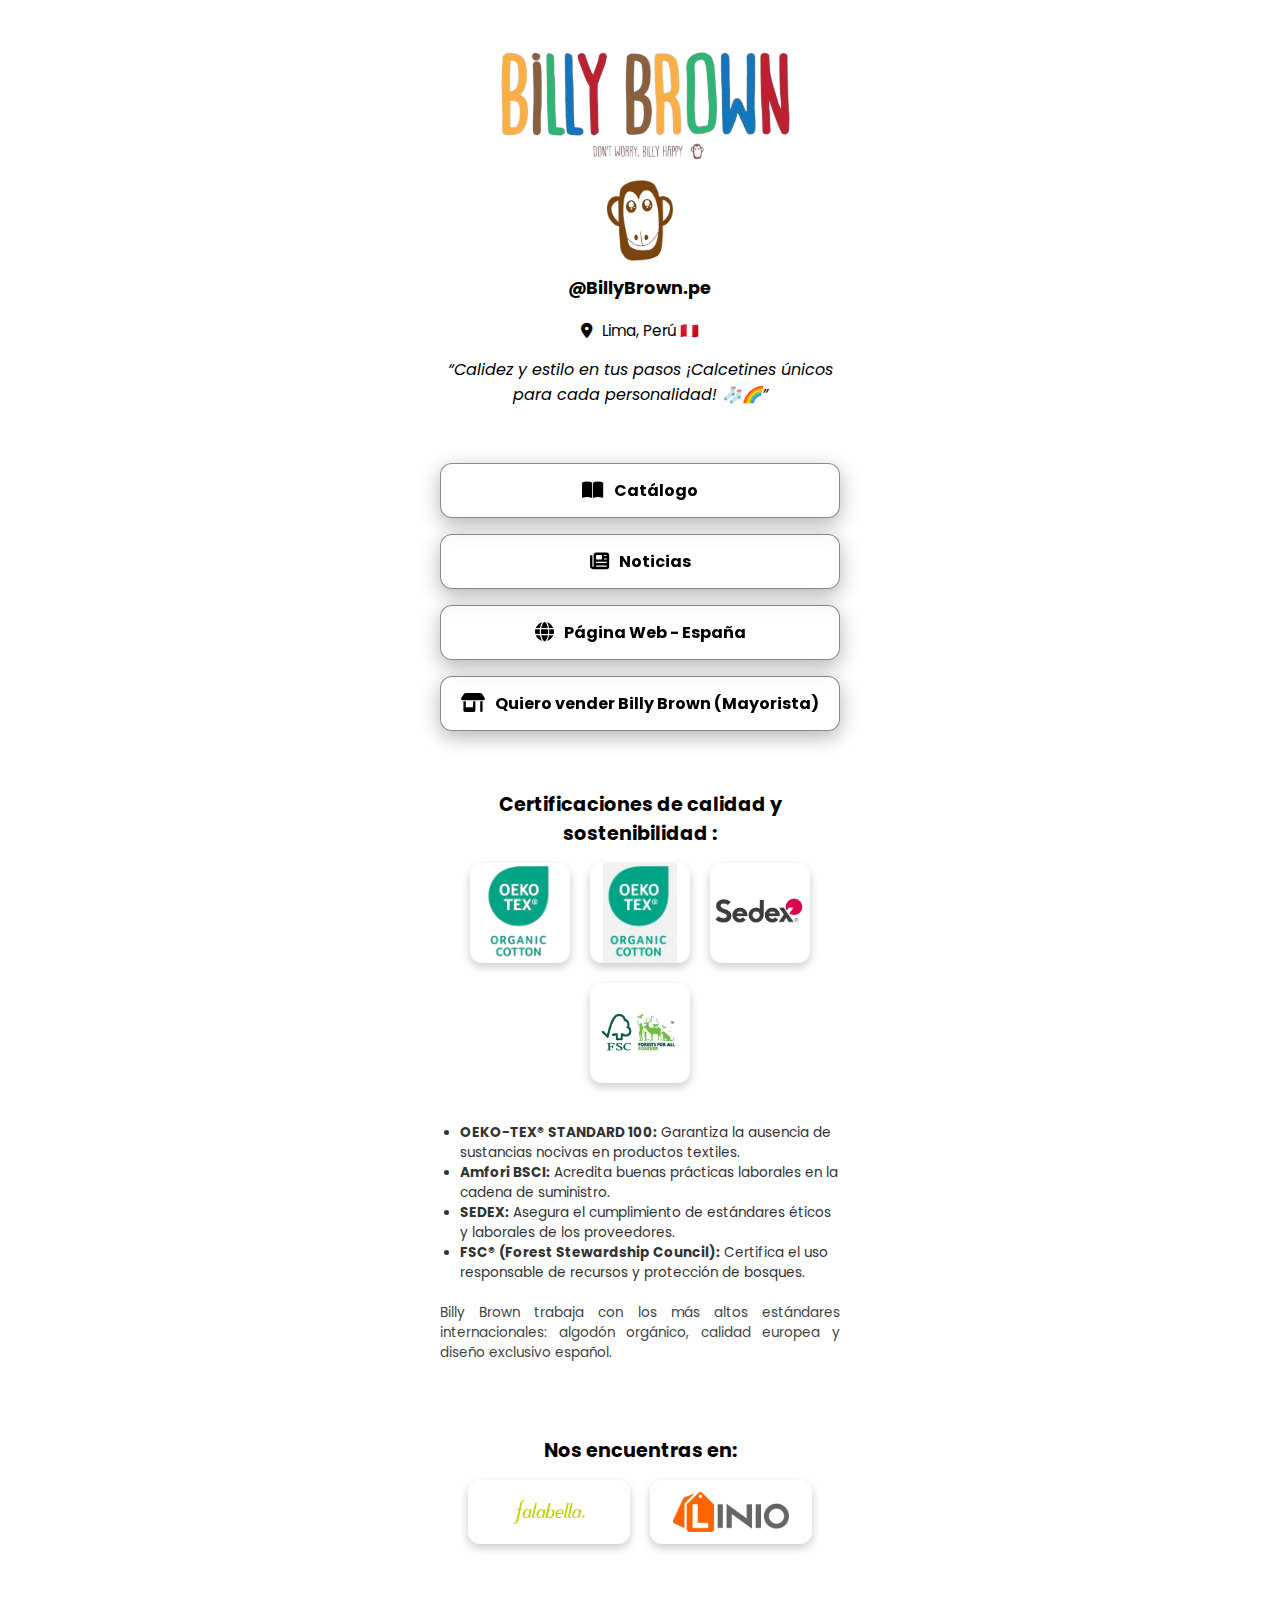
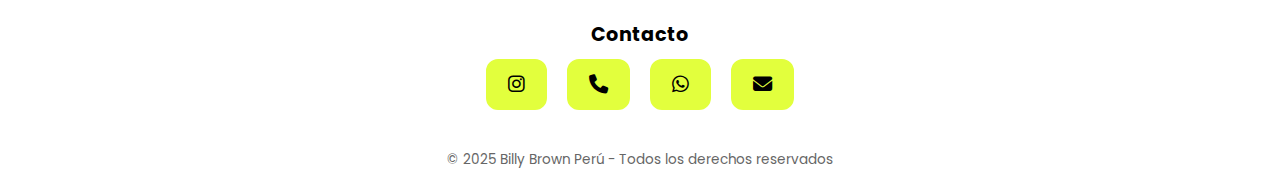
<file: index.html>
<!DOCTYPE html>
<html lang="es">

<head>
    <meta charset="UTF-8" />
    <meta name="viewport" content="width=device-width, initial-scale=1.0" />
    <!-- Primary Meta Tags -->
    <title>Calcetines Billy Brown Perú | Estilo, Calidad y Personalidad</title>
    <meta name="title" content="Calcetines Billy Brown Perú | Estilo, Calidad y Personalidad" />
    <!-- Descripción SEO -->
    <meta name="description"
        content="Conoce Billy Brown en Perú: calcetines con estilo y calidad. Compra directa, distribución mayorista y presencia en Falabella y Linio.">
    <!-- Palabras clave (menos importante hoy, pero puede ayudar) -->
    <meta name="keywords"
        content="calcetines, Billy Brown, Perú, moda, mayorista, Falabella, Linio, tienda online, estilo, accesorios, ropa">
    <!-- Autor -->
    <meta name="author" content="Billy Brown Perú">
    <!-- Canonical (opcional pero recomendado para evitar contenido duplicado) -->
    <link rel="canonical" href="https://billybrownperu.com/">

    <!-- Open Graph / Facebook -->
    <meta property="og:type" content="website" />
    <meta property="og:url" content="https://billybrownperu.com/" />
    <meta property="og:title" content="Calcetines Billy Brown Perú | Estilo, Calidad y Personalidad" />
    <meta property="og:description"
        content="Descubre los calcetines Billy Brown en Perú: únicos, cómodos y con estilo. Venta al por mayor y menor. ¡Visítanos online o en Saga Falabella y Linio!" />
    <meta property="og:image" content="https://billybrownperu.com/assets/img/logo_mono.png" />

    <!-- Twitter -->
    <meta property="twitter:card" content="summary_large_image" />
    <meta property="twitter:url" content="https://billybrownperu.com/" />
    <meta property="twitter:title" content="Calcetines Billy Brown Perú | Estilo, Calidad y Personalidad" />
    <meta property="twitter:description"
        content="Descubre los calcetines Billy Brown en Perú: únicos, cómodos y con estilo. Venta al por mayor y menor. ¡Visítanos online o en Saga Falabella y Linio!" />
    <meta property="twitter:image" content="https://billybrownperu.com/assets/img/logo_mono.png" />

    <link rel="shortcut icon" href="assets/img/logo_mono.jpg" type="image/x-icon">
    <link rel="stylesheet" href="https://cdnjs.cloudflare.com/ajax/libs/font-awesome/6.5.0/css/all.min.css" />

    <!-- Fuente Poppins desde Google Fonts -->
    <link href="https://fonts.googleapis.com/css2?family=Poppins:wght@300;400;600;700&display=swap" rel="stylesheet">


    <!-- My CSS -->
    <link rel="stylesheet" href="assets/css/style.css?v=23062025">
</head>

<body>
    <div class="content">
        <!-- Logo en letras arriba -->
        <img src="assets/img/logo_letras.png?v=23062025" alt="Logo BillyBrown" class="logo-letras" />
        <img src="assets/img/logo_mono.png" alt="Logo BillyBrown Mono" class="logo">

        <!-- Información personalizada -->
        <div class="info-box">
            <p class="username">@BillyBrown.pe</p>
            <p class="location"><i class="fas fa-map-marker-alt"></i> Lima, Perú 🇵🇪</p>
            <p class="slogan">“Calidez y estilo en tus pasos ¡Calcetines &uacute;nicos para cada personalidad! 🧦🌈”</p>
        </div>

        <div class="link-container">
            <!-- <a href="https://www.instagram.com/billybrown.pe" class="link" target="_blank">
                <i class="fab fa-instagram"></i> Instagram
            </a>
            <a href="https://wa.me/51967395991" class="link" target="_blank">
                <i class="fab fa-whatsapp"></i> WhatsApp
            </a>
            <a href="tel:+51967395991" class="link">
                <i class="fas fa-phone"></i> Llámanos
            </a> -->
            <a href="https://drive.google.com/file/d/1PdbC1HpDAmq965BjggRFiTBJxiiwBi79/view">
                <i class="fas fa-book-open"></i> Cat&aacute;logo
            </a>
            <a
                href="https://www.modaes.com/empresas/los-calcetines-de-billy-brown-trazan-un-plan-de-expansion-a-tres-anos-para-triplicar-ingresos">
                <i class="fas fa-newspaper"></i> Noticias
            </a>
            <a href="https://billybrown.shop/collections" target="_blank">
                <i class="fas fa-globe"></i> P&aacute;gina Web - España
            </a>

            <a href="https://wa.me/51967395991?text=Hola%20Billy%20Brown%2C%20quiero%20ser%20mayorista%20y%20vender%20sus%20productos..."
                target="_blank">
                <i class="fa-solid fa-shop"></i> Quiero vender Billy Brown (Mayorista)
            </a>


            <!-- Catálogo NOVADIS adicional -->
            <!-- <a href="https://novadis-vilaseca-catalogo.com" target="_blank">
                <i class="fas fa-store"></i> Catálogo NOVADIS - Vila-seca, Catalunya (EEUU)
            </a> -->

        </div>

        <div class="certificaciones">
            <h3>Certificaciones de calidad y sostenibilidad :</h3>
            <div class="certificaciones-logos">
                <img src="assets/img/Certificado1.png" alt="Certificado 1">
                <img src="assets/img/Certificado2.jpeg" alt="Certificado 2">
                <img src="assets/img/Certificado3.jpeg" alt="Certificado 3">
                <img src="assets/img/Certificado4.png" alt="Certificado 4">
                </a>
            </div>
            <div class="certificaciones-descripcion">
                <ul>
                    <li><strong>OEKO-TEX® STANDARD 100:</strong> Garantiza la ausencia de sustancias nocivas en
                        productos
                        textiles.</li>
                    <li><strong>Amfori BSCI:</strong> Acredita buenas prácticas laborales en la cadena de suministro.
                    </li>
                    <li><strong>SEDEX:</strong> Asegura el cumplimiento de estándares éticos y laborales de los
                        proveedores.
                    </li>
                    <li><strong>FSC® (Forest Stewardship Council):</strong> Certifica el uso responsable de recursos y
                        protección de bosques.</li>
                </ul>
                <p>
                    Billy Brown trabaja con los más altos estándares internacionales: algodón orgánico, calidad europea
                    y diseño
                    exclusivo español.
                </p>
            </div>
        </div>



        <div class="tiendas">
            <h3>Nos encuentras en:</h3>
            <div class="tiendas-logos">
                <a href="https://www.falabella.com.pe/falabella-pe/search?Ntt=BILLY%20BROWN" target="_blank">
                    <img src="assets/img/Falabella-Logo.png" alt="Saga Falabella">
                </a>
                <a href="https://linio.falabella.com.pe/linio-pe/search?Ntt=billy+brown" target="_blank">
                    <img src="assets/img/linio_logo.png" alt="Linio">
                </a>
            </div>
        </div>



        <div class="social-contact">
            <h2>Contacto</h2>
            <div class="social-icons">
                <a href="https://www.instagram.com/billybrown.pe" target="_blank" title="Instagram" class="link"><i
                        class="fab fa-instagram"></i></a>
                <!-- <a href="https://www.facebook.com/calcetines.colors" target="_blank" title="Facebook"><i class="fab fa-facebook"></i></a> -->
                <a href="tel:+51967395991" title="Llámanos" class="link"><i class="fas fa-phone"></i></a>
                <a href="https://wa.me/51967395991" target="_blank" title="WhatsApp" class="link"><i
                        class="fab fa-whatsapp"></i></a>
                <a href="mailto:administracion@branddelpacifico.com" title="Correo electrónico" class="link"><i
                        class="fas fa-envelope"></i></a>
            </div>
        </div>



        <footer>
            © 2025 Billy Brown Per&uacute; - Todos los derechos reservados
        </footer>
    </div>
</body>
<!-- Swiper JS -->
<script src="assets/js/script.js"></script>

</html>
</file>
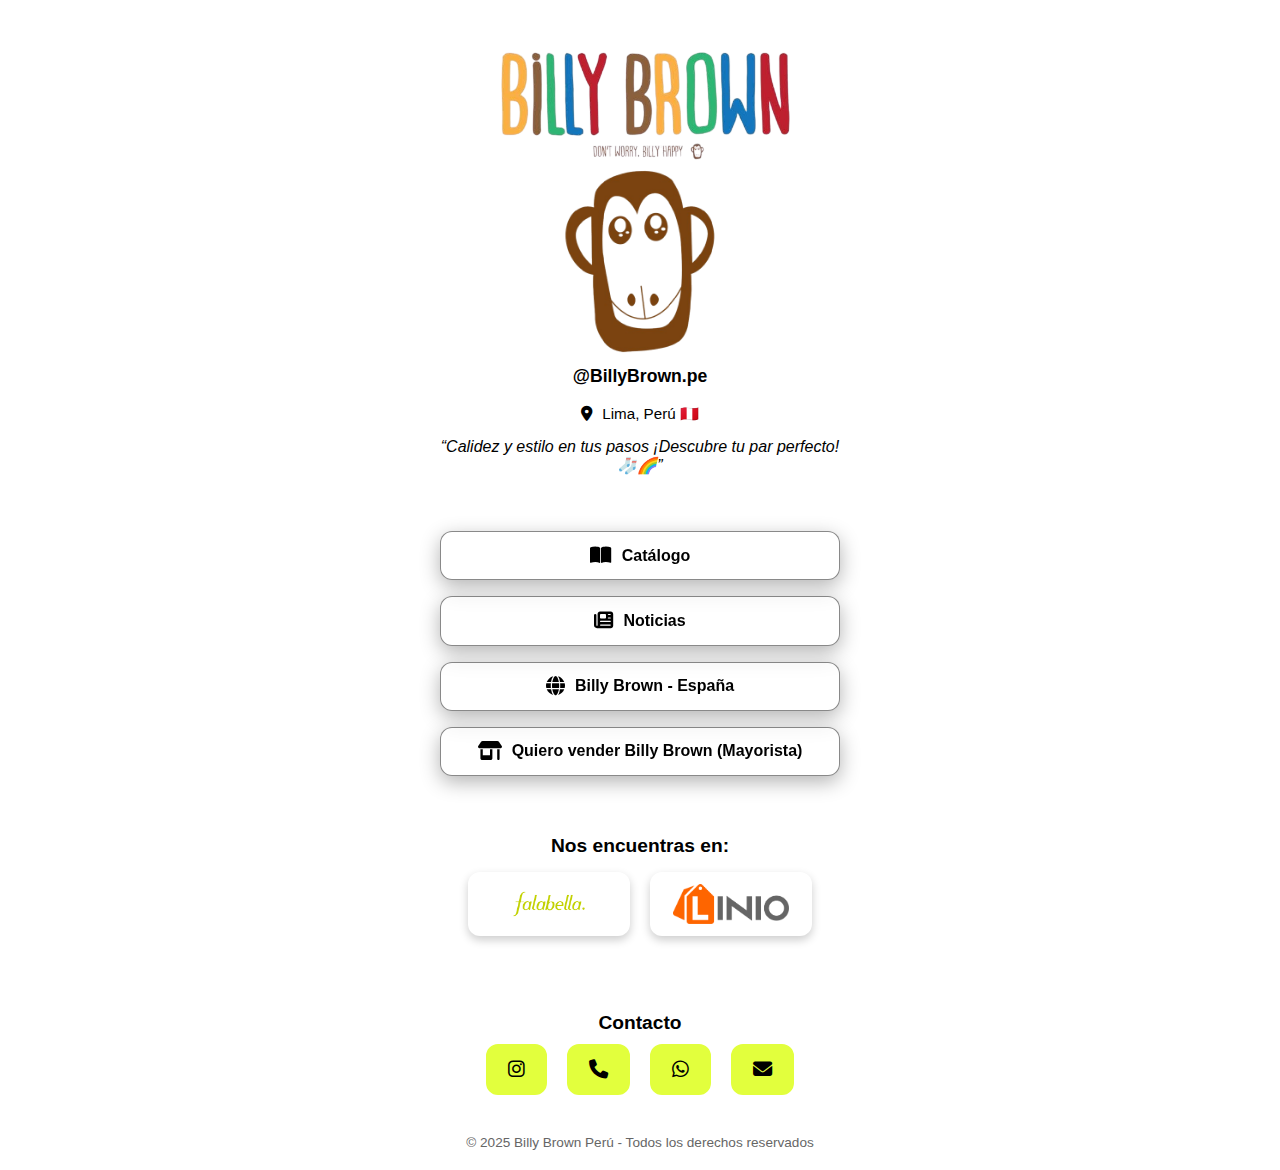
<file: testing.html>
<!DOCTYPE html>
<html lang="es">

<head>
    <meta charset="UTF-8" />
    <meta name="viewport" content="width=device-width, initial-scale=1.0" />
    <title>Billy Brown</title>
    <link rel="shortcut icon" href="logo_mono.jpg" type="image/x-icon">
    <link rel="stylesheet" href="https://cdnjs.cloudflare.com/ajax/libs/font-awesome/6.5.0/css/all.min.css" />
    <link rel="stylesheet" href="assets/css/style2.css?v=1">
</head>

<body>
    <div class="content">
        <!-- Logo en letras arriba -->
        <img src="assets/img/logo_letras.png" alt="Logo BillyBrown" class="logo-letras" />
        <img src="assets/img/logo_mono.png" alt="Logo BillyBrown Mono" class="logo">

        <!-- Información personalizada -->
        <div class="info-box">
            <p class="username">@BillyBrown.pe</p>
            <p class="location"><i class="fas fa-map-marker-alt"></i> Lima, Perú 🇵🇪</p>
            <p class="slogan">“Calidez y estilo en tus pasos ¡Descubre tu par perfecto! 🧦🌈”</p>
        </div>

        <div class="link-container">
            <!-- <a href="https://www.instagram.com/billybrown.pe" class="link" target="_blank">
                <i class="fab fa-instagram"></i> Instagram
            </a>
            <a href="https://wa.me/51967395991" class="link" target="_blank">
                <i class="fab fa-whatsapp"></i> WhatsApp
            </a>
            <a href="tel:+51967395991" class="link">
                <i class="fas fa-phone"></i> Llámanos
            </a> -->
            <a href="https://drive.google.com/file/d/1-658Cwk0me8gKXcsiCJlL17HfP2NMbVY/view">
                <i class="fas fa-book-open"></i> Cat&aacute;logo
            </a>
            <a
                href="https://www.modaes.com/empresas/los-calcetines-de-billy-brown-trazan-un-plan-de-expansion-a-tres-anos-para-triplicar-ingresos">
                <i class="fas fa-newspaper"></i> Noticias
            </a>
            <a href="https://billybrown.shop/collections" target="_blank">
                <i class="fas fa-globe"></i> Billy Brown - España
            </a>

            <a href="https://billybrown.shop/collections" target="_blank">
                <i class="fa-solid fa-shop"></i> Quiero vender Billy Brown (Mayorista)
            </a>

            <!-- Catálogo NOVADIS adicional -->
            <!-- <a href="https://novadis-vilaseca-catalogo.com" target="_blank">
                <i class="fas fa-store"></i> Catálogo NOVADIS - Vila-seca, Catalunya (EEUU)
            </a> -->

        </div>

        <div class="tiendas">
            <h3>Nos encuentras en:</h3>
            <div class="tiendas-logos">
                <a href="https://www.falabella.com.pe/falabella-pe/search?Ntt=BILLY%20BROWN" target="_blank">
                    <img src="assets/img/Falabella-Logo.png" alt="Saga Falabella">
                </a>
                <a href="https://linio.falabella.com.pe/linio-pe/search?Ntt=billy+brown" target="_blank">
                    <img src="assets/img/linio_logo.png" alt="Linio">
                </a>
            </div>
        </div>

        <div class="social-contact">
            <h2>Contacto</h2>
            <div class="social-icons">
                <a href="https://www.instagram.com/billybrown.pe" target="_blank" title="Instagram" class="link"><i
                        class="fab fa-instagram"></i></a>
                <!-- <a href="https://www.facebook.com/calcetines.colors" target="_blank" title="Facebook"><i class="fab fa-facebook"></i></a> -->
                <a href="tel:+51967395991" title="Llámanos" class="link"><i class="fas fa-phone"></i></a>
                <a href="https://wa.me/51967395991" target="_blank" title="WhatsApp" class="link"><i
                        class="fab fa-whatsapp"></i></a>
                <a href="mailto:administracion@branddelpacifico.com" title="Correo electrónico" class="link"><i
                        class="fas fa-envelope"></i></a>
            </div>
        </div>



        <footer>
            © 2025 Billy Brown Per&uacute; - Todos los derechos reservados
        </footer>
    </div>
</body>

</html>
</file>
<file: assets/css/style.css>
body {
    margin: 0;
    font-family: 'Poppins', sans-serif;
    /* background: linear-gradient(rgba(54, 54, 54, 0.4), rgba(0, 0, 0, 0.4)); */
    display: flex;
    flex-direction: column;
    align-items: center;
    padding: 20px;
    min-height: 100vh;
    position: relative;
    z-index: 1;
}

body::before {
    content: '';
    position: absolute;
    top: 0;
    left: 0;
    width: 100%;
    height: 100%;
    /* background-image: url('../img/logo_mono.png'); */
    background-size: cover;
    background-position: center;
    background-repeat: no-repeat;
    z-index: 0;
    opacity: 0.30;
    /* más sutil */
    /* filter: blur(2px); */
}


.content {
    z-index: 1;
    width: 100%;
    max-width: 400px;
    display: flex;
    flex-direction: column;
    align-items: center;
}

.logo {
    width: 80px;
    max-width: 400px;
    margin: 0 auto -20px;
}

.logo-letras {
    width: 380px;
    margin-top: 20px;
}

.info-box {
    text-align: center;
    margin-top: 0px;
    margin-bottom: 20px;
}

.text_white {
    color: #fff;
}

.username {
    font-weight: bold;
    font-size: 1.1rem;
}

.location {
    font-size: 0.95rem;

}

.location i {
    margin-right: 6px;
    /* color: #e2ff3d; */
}

.slogan {
    font-style: italic;
    font-size: 1rem;
    margin-top: 6px;
}


h1 {
    font-size: 1.5rem;
    margin: 20px 0 10px;
    text-align: center;
}

.link-container {
    width: 100%;
    display: flex;
    flex-direction: column;
    gap: 16px;
    margin-top: 20px;
}

.link-container a {
    text-decoration: none;
    background-color: rgba(255, 255, 255, 0.05);
    /* fondo translúcido */
    border: 1.5px solid rgba(3, 3, 3, 0.466);
    /* borde tenue */
    padding: 14px 20px;
    text-align: center;
    color: #000;
    font-weight: bold;
    border-radius: 12px;
    display: flex;
    align-items: center;
    justify-content: center;
    gap: 10px;
    backdrop-filter: blur(6px);
    /* desenfoque elegante */
    box-shadow: 0 6px 20px rgba(0, 0, 0, 0.3);
    /* sombra sutil */
    transition: transform 0.2s ease, box-shadow 0.3s ease;
    /* box-shadow: 0 4px 15px rgb(131, 130, 130); */
}

.link-container a:active {
    transform: scale(0.97);
    box-shadow: 0 4px 15px rgba(255, 255, 255, 0.2);
}

.link-container a i {
    font-size: 1.2rem;
}

.link {
    text-decoration: none;
    background-color: #e2ff3d;
    border: 2px solid #e2ff3d;
    padding: 14px 20px;
    text-align: center;
    color: #000 !important;
    font-weight: bold;
    border-radius: 12px;
    display: flex;
    align-items: center;
    justify-content: center;
    gap: 10px;
    transition: transform 0.2s ease;
    animation: glow 2s ease-in-out infinite;
}



.link:active {
    background-color: #e2ff3d;
    transform: scale(0.97);
}

.link i {
    font-size: 1.2rem;
}

.link:hover {
    background-color: #e2ff3d;
    transform: scale(1.03);
}

footer {
    margin-top: 40px;
    font-size: 0.85rem;
    color: #666;
    text-align: center;
}

@keyframes glow {
    0% {
        box-shadow: 0 0 2px rgba(226, 255, 61, 0.3), 0 0 2px rgba(226, 255, 61, 0.1);
    }

    50% {
        box-shadow: 0 0 10px rgba(226, 255, 61, 0.7), 0 0 10px rgba(226, 255, 61, 0.4);
    }

    100% {
        box-shadow: 0 0 2px rgba(226, 255, 61, 0.3), 0 0 2px rgba(226, 255, 61, 0.1);
    }
}


.social-contact {
    text-align: center;
    margin-top: 40px;
}

.social-contact h2 {
    margin-bottom: 10px;
    /* color: #e2ff3d; */
    font-size: 1.2rem;
}

.social-icons {
    display: flex;
    justify-content: center;
    gap: 20px;
    margin-top: 10px;
}

.social-icons a {
    color: #fff;
    font-size: 1.5rem;
    transition: transform 0.2s ease;
}

.social-icons a:hover {
    color: #e2ff3d;
    transform: scale(1.2);
}

.tiendas {
    text-align: center;
    margin: 40px 0 20px;
}

.tiendas h3 {
    font-size: 1.2rem;
    /* color: #e2ff3d; */
    margin-bottom: 15px;
}

.tiendas-logos {
    display: flex;
    justify-content: center;
    align-items: center;
    gap: 20px;
    flex-wrap: wrap;
}

.tiendas-logos a {
    background-color: rgba(255, 255, 255, 0.05);
    border-radius: 12px;
    padding: 12px 16px;
    box-shadow: 0 4px 10px rgba(0, 0, 0, 0.2);
    animation: zoomIn 1s ease infinite alternate;
    transition: transform 0.2s ease;
    width: 130px;
    display: flex;
    justify-content: center;
}

.tiendas-logos img {
    height: 40px;
    max-width: 100%;
    object-fit: contain;
    /* filter: brightness(0) invert(1); */
}

@keyframes zoomIn {
    0% {
        transform: scale(0.9);
        opacity: 1;
    }

    100% {
        transform: scale(1);
        opacity: 1;
    }
}
.certificaciones {
    text-align: center;
    margin-top: 40px;
    margin-bottom: 0;
}

.certificaciones h3 {
    font-size: 1.2rem;
    margin-bottom: 15px;
}

.certificaciones-logos {
    display: flex;
    justify-content: center;
    align-items: center;
    gap: 20px;
    flex-wrap: wrap;
}

.certificaciones-logos img {
    width: 100px;
    height: 100px;
    border-radius: 12px;
    box-shadow: 0 4px 10px rgba(0, 0, 0, 0.2);
    transition: transform 0.2s ease;
    animation: zoomIn 1s ease infinite alternate;
    object-fit: contain;
    display: block;
}

/* Elimina estilos innecesarios para enlaces */
.certificaciones-logos a {
    display: none;
}

.certificaciones-descripcion {
    margin-top: 40px;
}

.certificaciones-descripcion ul {
    list-style-type: disc;
    text-align: left;
    padding-left: 20px;
    margin: 20px 0 10px;
    color: #333;
    font-size: 0.85rem;
}

.certificaciones-descripcion p {
    margin-top: 20px;
    text-align: justify;
    font-size: 0.85rem;
    color: #444;
}

@media (max-width: 480px) {
    .link {
        font-size: 0.8rem;
    }

    .logo-letras {
        width: 250px;
    }

    .social-contact {
        margin-top: 10px;
    }

    .tiendas {
        margin: 20px 0 10px;
    }

    .certificaciones-logos img {
        width: 150px;
        height: 100px;
    }
}
</file>
<file: assets/css/style2.css>
body {
    margin: 0;
    font-family: 'Segoe UI', sans-serif;
    /* background: linear-gradient(rgba(54, 54, 54, 0.4), rgba(0, 0, 0, 0.4)); */
    display: flex;
    flex-direction: column;
    align-items: center;
    padding: 20px;
    min-height: 100vh;
    position: relative;
    z-index: 1;
}

body::before {
    content: '';
    position: absolute;
    top: 0;
    left: 0;
    width: 100%;
    height: 100%;
    /* background-image: url('../img/logo_mono.png'); */
    background-size: cover;
    background-position: center;
    background-repeat: no-repeat;
    z-index: 0;
    opacity: 0.30;
    /* más sutil */
    /* filter: blur(2px); */
}


.content {
    z-index: 1;
    width: 100%;
    max-width: 400px;
    display: flex;
    flex-direction: column;
    align-items: center;
}

.logo {
    width: 180px;
    max-width: 400px;
    margin: -30px auto -40px;
}

.logo-letras {
    width: 380px;
    margin-top: 20px;
}

.info-box {
    text-align: center;
    margin-top: 0px;
    margin-bottom: 20px;
}

.text_white {
    color: #fff;
}

.username {
    font-weight: bold;
    font-size: 1.1rem;
}

.location {
    font-size: 0.95rem;

}

.location i {
    margin-right: 6px;
    /* color: #e2ff3d; */
}

.slogan {
    font-style: italic;
    font-size: 1rem;
    margin-top: 6px;
}


h1 {
    font-size: 1.5rem;
    margin: 20px 0 10px;
    text-align: center;
}

.link-container {
    width: 100%;
    display: flex;
    flex-direction: column;
    gap: 16px;
    margin-top: 20px;
}

.link-container a {
    text-decoration: none;
    background-color: rgba(255, 255, 255, 0.05);
    /* fondo translúcido */
    border: 1.5px solid rgba(3, 3, 3, 0.466);
    /* borde tenue */
    padding: 14px 20px;
    text-align: center;
    color: #000;
    font-weight: bold;
    border-radius: 12px;
    display: flex;
    align-items: center;
    justify-content: center;
    gap: 10px;
    backdrop-filter: blur(6px);
    /* desenfoque elegante */
    box-shadow: 0 6px 20px rgba(0, 0, 0, 0.3);
    /* sombra sutil */
    transition: transform 0.2s ease, box-shadow 0.3s ease;
    /* box-shadow: 0 4px 15px rgb(131, 130, 130); */
}

.link-container a:active {
    transform: scale(0.97);
    box-shadow: 0 4px 15px rgba(255, 255, 255, 0.2);
}

.link-container a i {
    font-size: 1.2rem;
}

.link {
    text-decoration: none;
    background-color: #e2ff3d;
    border: 2px solid #e2ff3d;
    padding: 14px 20px;
    text-align: center;
    color: #000 !important;
    font-weight: bold;
    border-radius: 12px;
    display: flex;
    align-items: center;
    justify-content: center;
    gap: 10px;
    transition: transform 0.2s ease;
    animation: glow 2s ease-in-out infinite;
}



.link:active {
    background-color: #e2ff3d;
    transform: scale(0.97);
}

.link i {
    font-size: 1.2rem;
}

.link:hover {
    background-color: #e2ff3d;
    transform: scale(1.03);
}

footer {
    margin-top: 40px;
    font-size: 0.85rem;
    color: #666;
    text-align: center;
}

@keyframes glow {
    0% {
        box-shadow: 0 0 2px rgba(226, 255, 61, 0.3), 0 0 2px rgba(226, 255, 61, 0.1);
    }

    50% {
        box-shadow: 0 0 10px rgba(226, 255, 61, 0.7), 0 0 10px rgba(226, 255, 61, 0.4);
    }

    100% {
        box-shadow: 0 0 2px rgba(226, 255, 61, 0.3), 0 0 2px rgba(226, 255, 61, 0.1);
    }
}


.social-contact {
    text-align: center;
    margin-top: 40px;
}

.social-contact h2 {
    margin-bottom: 10px;
    /* color: #e2ff3d; */
    font-size: 1.2rem;
}

.social-icons {
    display: flex;
    justify-content: center;
    gap: 20px;
    margin-top: 10px;
}

.social-icons a {
    color: #fff;
    font-size: 1.5rem;
    transition: transform 0.2s ease;
}

.social-icons a:hover {
    color: #e2ff3d;
    transform: scale(1.2);
}

.tiendas {
    text-align: center;
    margin: 40px 0 20px;
}

.tiendas h3 {
    font-size: 1.2rem;
    /* color: #e2ff3d; */
    margin-bottom: 15px;
}

.tiendas-logos {
    display: flex;
    justify-content: center;
    align-items: center;
    gap: 20px;
    flex-wrap: wrap;
}

.tiendas-logos a {
    background-color: rgba(255, 255, 255, 0.05);
    border-radius: 12px;
    padding: 12px 16px;
    box-shadow: 0 4px 10px rgba(0, 0, 0, 0.2);
    animation: zoomIn 1s ease infinite alternate;
    transition: transform 0.2s ease;
    width: 130px;
    display: flex;
    justify-content: center;
}

.tiendas-logos img {
    height: 40px;
    max-width: 100%;
    object-fit: contain;
    /* filter: brightness(0) invert(1); */
}

@keyframes zoomIn {
    0% {
        transform: scale(0.9);
        opacity: 1;
    }

    100% {
        transform: scale(1);
        opacity: 1;
    }
}

@media (max-width: 480px) {
    .link {
        font-size: 0.8rem;
    }

    .logo-letras {
        width: 250px;
    }

    .social-contact {
        margin-top: 10px;
    }

    .tiendas {
        margin: 20px 0 10px;
    }
}
</file>
